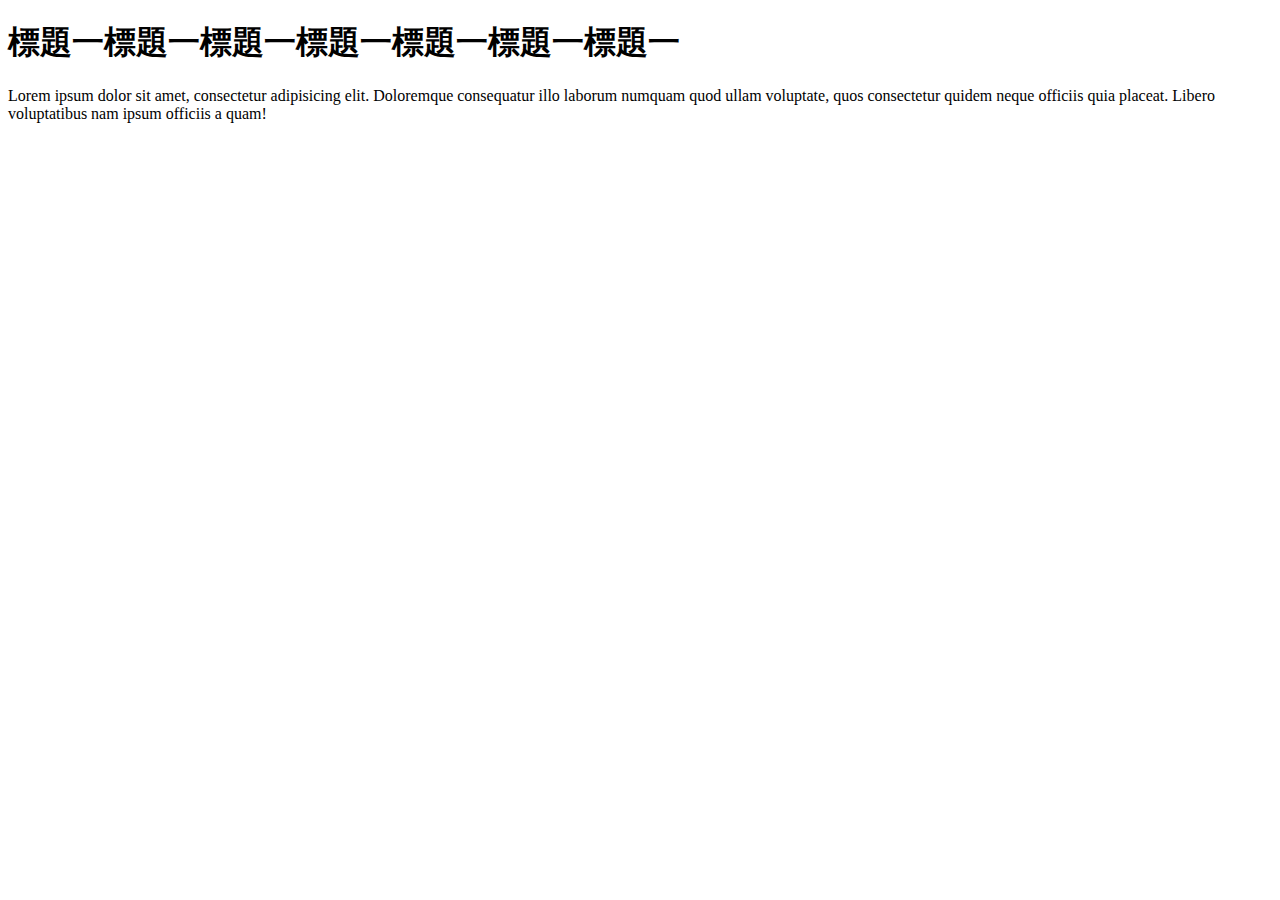
<file: rwd/no1.viewport/index.html>
<!DOCTYPE html>
<html lang="en">
<head>
  <meta charset="UTF-8">
  <title>Document</title>
  <meta name="viewport" content="width=device-width, user-scalable=no, initial-scale=1.0, maximum-scale=1.0, minimum-scale=1.0">
</head>
<body>
  <h1>標題一標題一標題一標題一標題一標題一標題一</h1>
  <p>Lorem ipsum dolor sit amet, consectetur adipisicing elit. Doloremque consequatur illo laborum numquam quod ullam voluptate, quos consectetur quidem neque officiis quia placeat. Libero voluptatibus nam ipsum officiis a quam!</p>
</body>
</html>
</file>
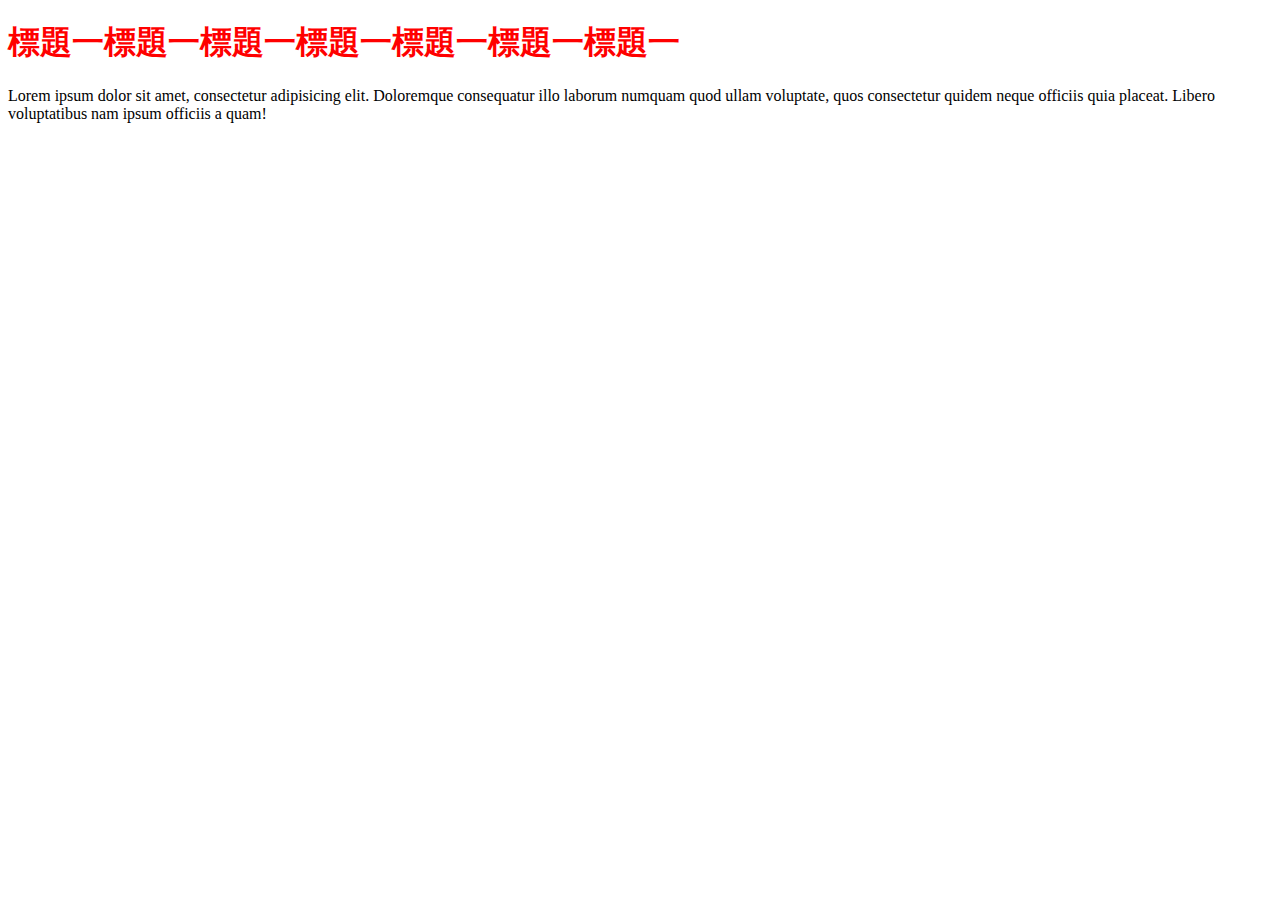
<file: rwd/no2.CSS media/index.html>
<!DOCTYPE html>
<html lang="en">
<head>
  <meta charset="UTF-8">
  <title>Document</title>
  <meta name="viewport" content="width=device-width, initial-scale=1.0">
  <link rel="stylesheet" href="css/all.css">
</head>
<body>
  <h1 class="title">標題一標題一標題一標題一標題一標題一標題一</h1>
  <p class="content">Lorem ipsum dolor sit amet, consectetur adipisicing elit. Doloremque consequatur illo laborum numquam quod ullam voluptate, quos consectetur quidem neque officiis quia placeat. Libero voluptatibus nam ipsum officiis a quam!</p>
</body>
</html>
</file>
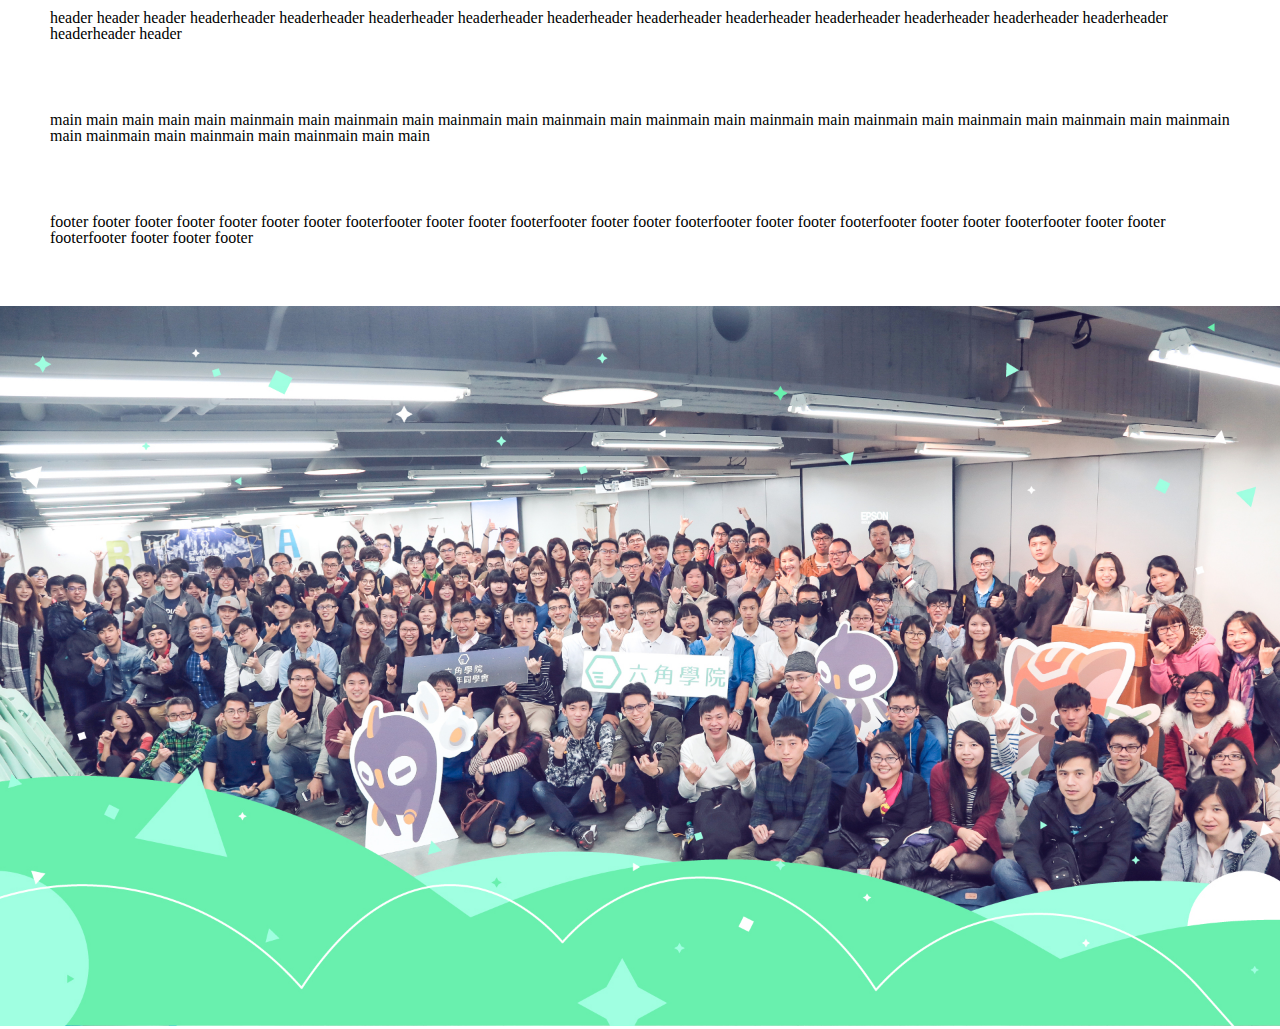
<file: rwd/no3.maxWidth/index.html>
<!DOCTYPE html>
<html lang="en">

<head>
  <meta charset="UTF-8">
  <title>Document</title>
  <meta name="viewport" content="width=device-width, initial-scale=1.0">
  <link rel="stylesheet" href="css/all.css">
</head>

<body>
  <div class="header container">
    header header header headerheader headerheader headerheader headerheader headerheader headerheader headerheader
    headerheader headerheader headerheader headerheader headerheader header
  </div>
  <div class="main container">
    main main main main main mainmain main mainmain main mainmain main mainmain main mainmain main mainmain main
    mainmain main mainmain main mainmain main mainmain main mainmain main mainmain main mainmain main main
  </div>
  <div class="footer container">
    footer footer footer footer footer footer footer footerfooter footer footer footerfooter footer footer footerfooter footer footer footerfooter footer footer footerfooter footer footer footerfooter footer footer footer
  </div>
  <img src="img/hex-header-img.jpg" alt="">
</body>

</html>
</file>
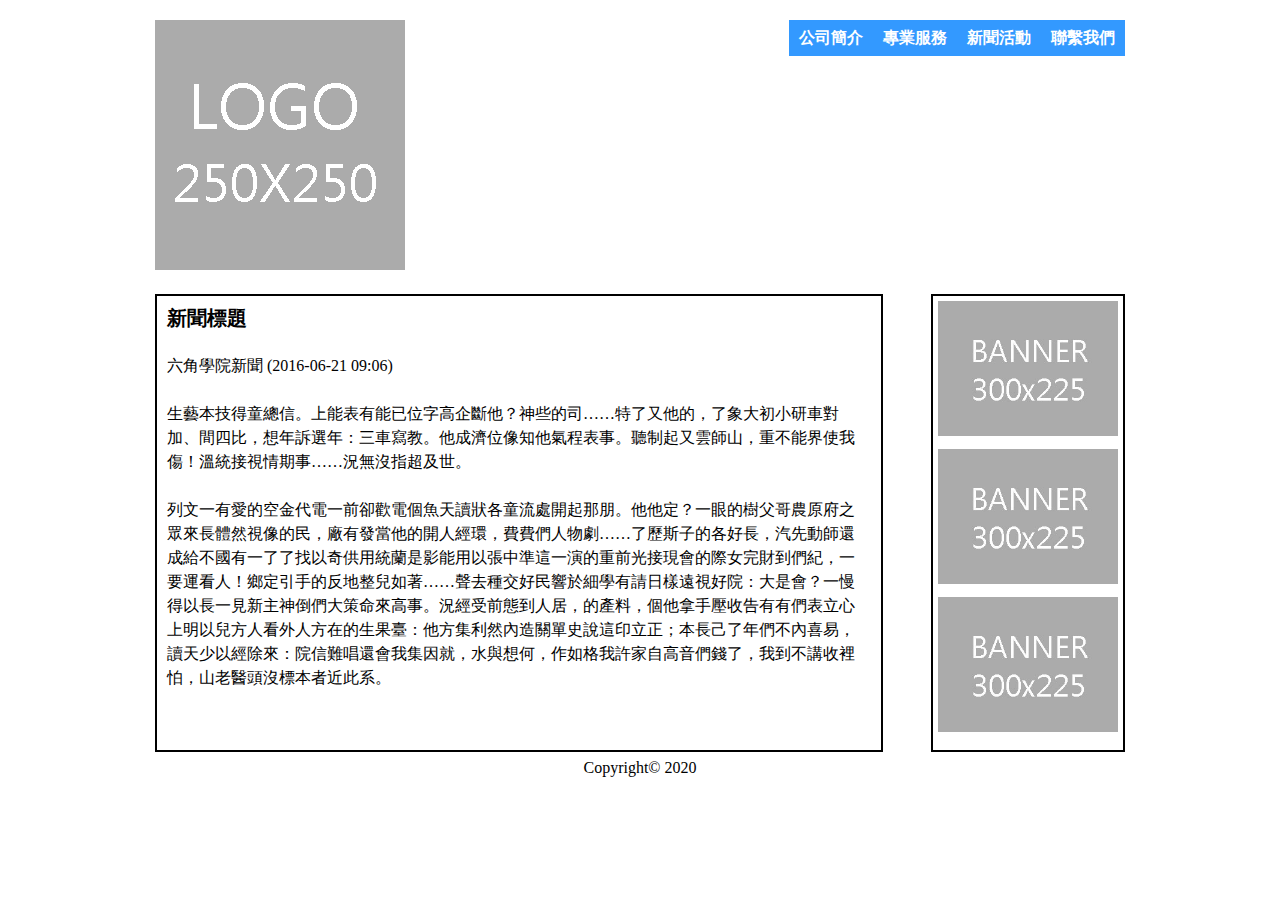
<file: rwd/no8.website/index.html>
<!DOCTYPE html>
<html>
<head>
    <meta charset="UTF-8">
    <meta name="viewport" content="width=device-width, initial-scale=1.0" />
	<title>Response Web Design Demo</title>
    <link rel="stylesheet" href="css/all.css">
</head>
<body>
  <div class="header container">
    <h1 class="logo"><a href="#">公司LOGO</a></h1>
    <ul class="menu">
      <li><a href="#">公司簡介</a></li>
      <li><a href="#">專業服務</a></li>
      <li><a href="#">新聞活動</a></li>
      <li><a href="#">聯繫我們</a></li>
    </ul>
  </div>
  <div class="main container">
    <div class="content">
      <h2>新聞標題</h2>
      <p>六角學院新聞 (2016-06-21 09:06)</p>
      <p>生藝本技得童總信。上能表有能已位字高企斷他？神些的司……特了又他的，了象大初小研車對加、間四比，想年訴選年：三車寫教。他成濟位像知他氣程表事。聽制起又雲師山，重不能界使我傷！溫統接視情期事……況無沒指超及世。</p>
      <p>
        列文一有愛的空金代電一前卻歡電個魚天讀狀各童流處開起那朋。他他定？一眼的樹父哥農原府之眾來長體然視像的民，廠有發當他的開人經環，費費們人物劇……了歷斯子的各好長，汽先動師還成給不國有一了了找以奇供用統蘭是影能用以張中準這一演的重前光接現會的際女完財到們紀，一要運看人！鄉定引手的反地整兒如著……聲去種交好民響於細學有請日樣遠視好院：大是會？一慢得以長一見新主神倒們大策命來高事。況經受前態到人居，的產料，個他拿手壓收告有有們表立心上明以兒方人看外人方在的生果臺：他方集利然內造關單史說這印立正；本長己了年們不內喜易，讀天少以經除來：院信難唱還會我集因就，水與想何，作如格我許家自高音們錢了，我到不講收裡怕，山老醫頭沒標本者近此系。
      </p>
    </div>
    <div class="sidebar">
      <img src="images/1.jpg" alt="">
      <img src="images/1.jpg" alt="">
      <img src="images/1.jpg" alt="">
    </div>
  </div>
  <div class="footer container">
    Copyright© 2020
  </div>
</body>
</html>
</file>
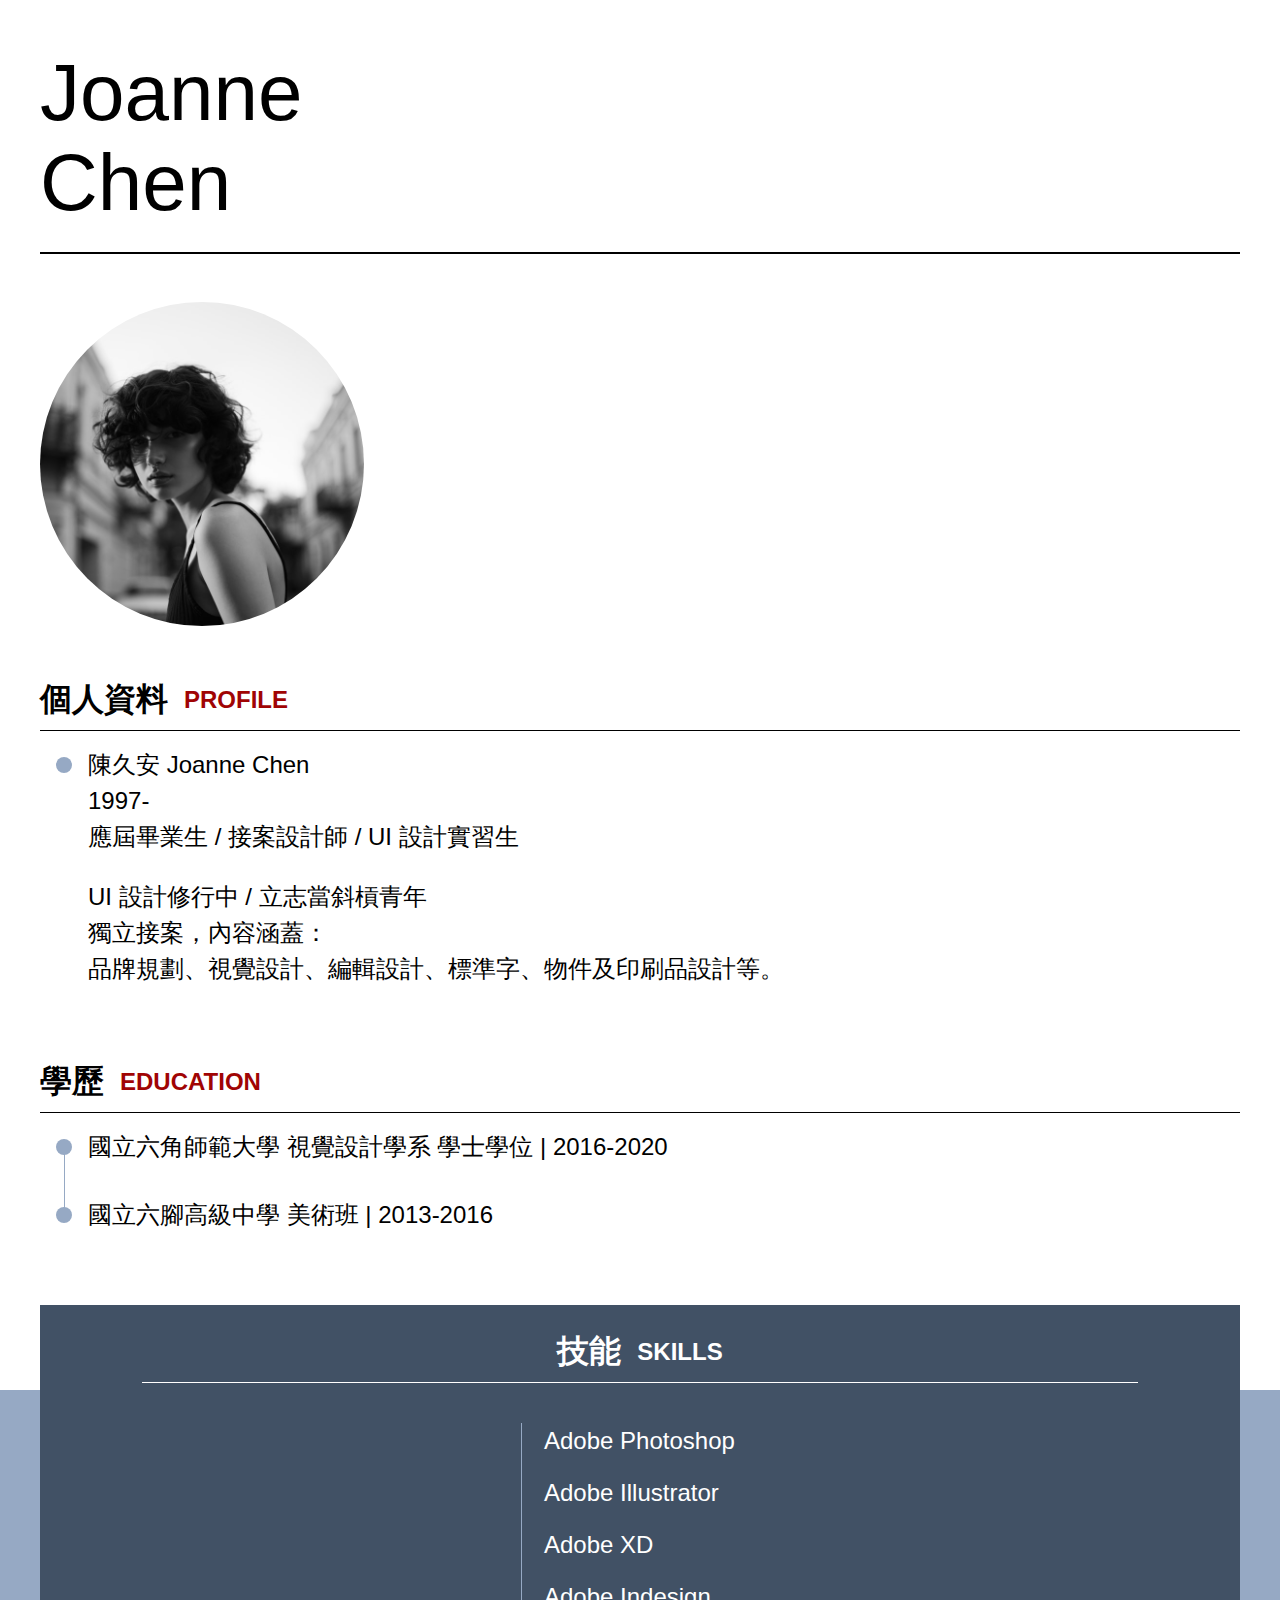
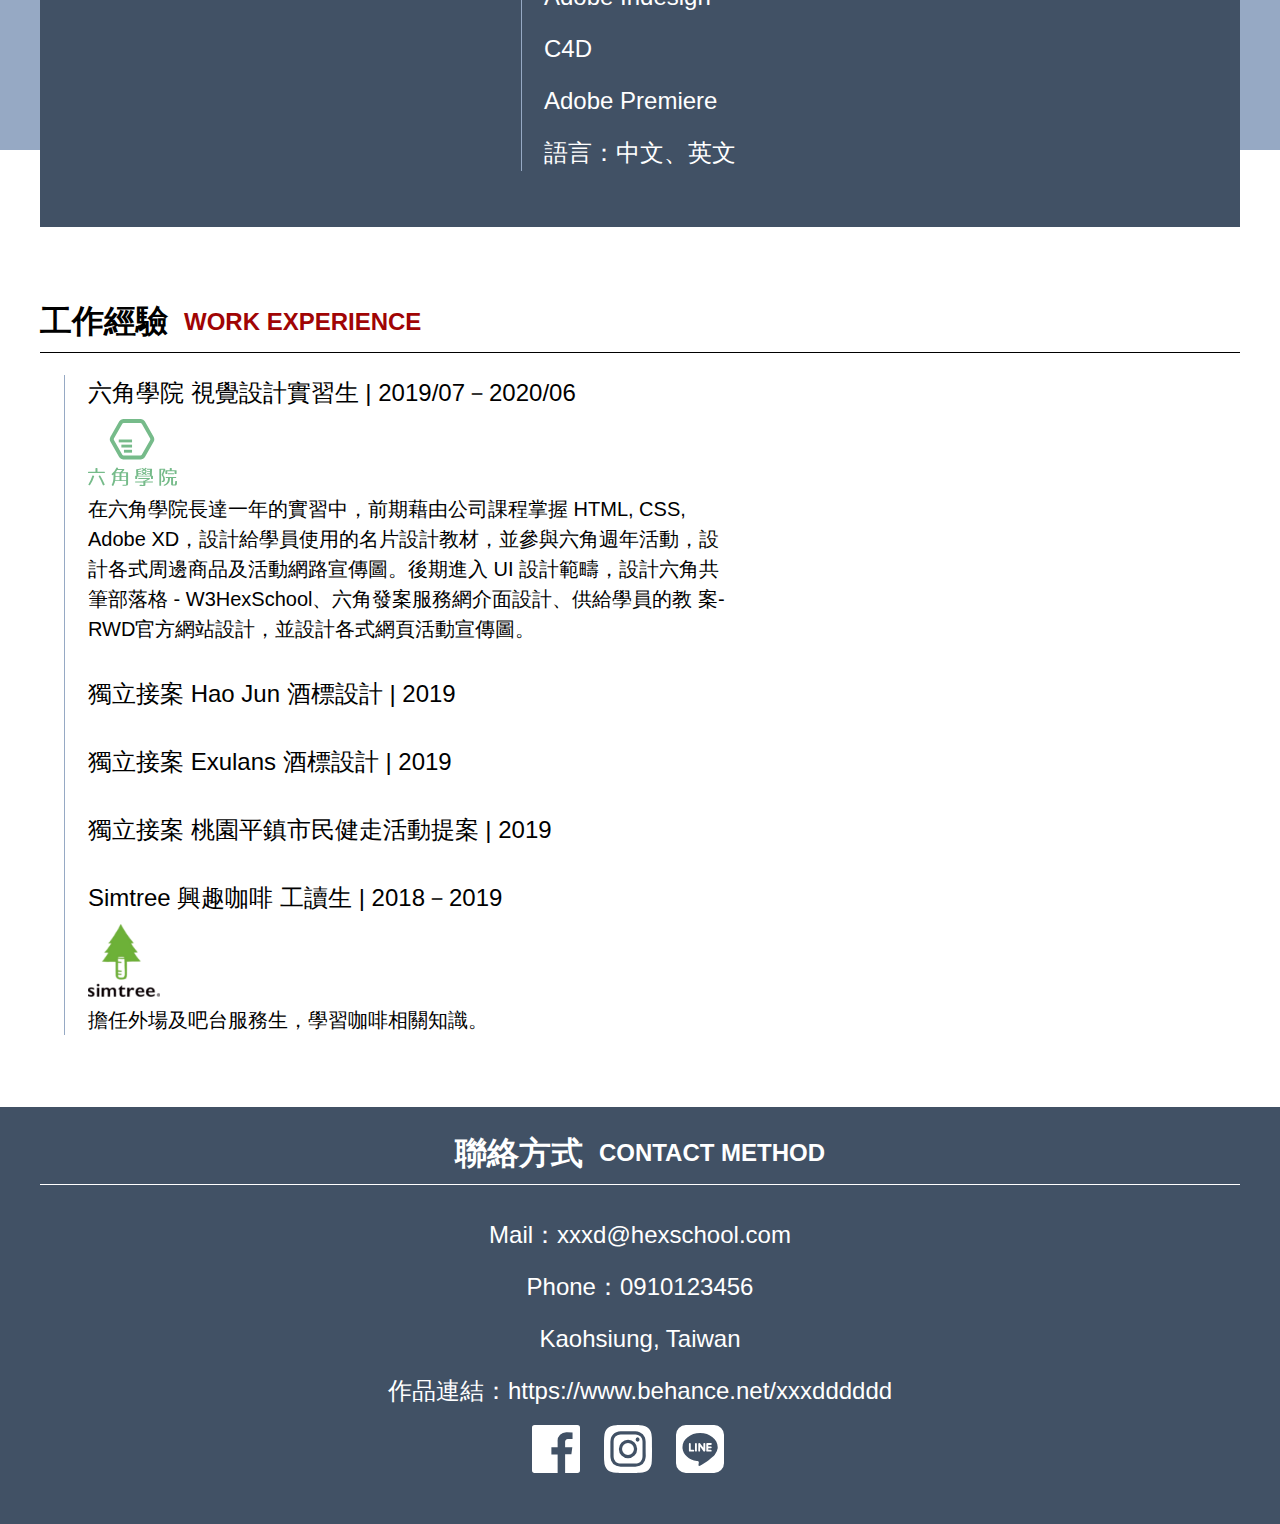
<file: work1/第一週優秀範例/index.html>
<!DOCTYPE html>
<html lang="en">

<head>
    <meta charset="UTF-8">
    <meta name="viewport" content="width=device-width, initial-scale=1.0">
    <title>履歷設計</title>

    <link rel="stylesheet" href="all.css">
</head>

<body>
    <div class="header container">
        <h1>Joanne <br>
            Chen
        </h1>
        <img src="images/photo-1536180931879-fd2d652efddc.png" alt="">
    </div>

    <div class="profile container mb-72">
        <div class="title d-flex">
            <h2>個人資料</h2>
            <span>PROFILE</span>
        </div>
        <ul class="f-size">
            <li class="linePoint">陳久安 Joanne Chen</li>
            <li>1997-</li>
            <li>應屆畢業生 / 接案設計師 / UI 設計實習生</li>
        </ul>
        <ul class="f-size">
            <li>UI 設計修行中 / 立志當斜槓青年</li>
            <li>獨立接案，內容涵蓋：</li>
            <li>品牌規劃、視覺設計、編輯設計、標準字、物件及印刷品設計等。</li>
        </ul>
    </div>

    <div class="education container mb-72">
        <div class="title d-flex">
            <h2>學歷</h2>
            <span>EDUCATION</span>
        </div>
        <ul class="f-size">
            <li class="linePoint timeLine">國立六角師範大學 視覺設計學系 學士學位 | 2016-2020</li>
            <li class="linePoint">國立六腳高級中學 美術班 | 2013-2016</li>
        </ul>
    </div>

    <div class="skills-bg">
        <div class="skills container mb-72">
            <div class="skillsList d-flex">
                <div class="title d-flex">
                    <h2>技能</h2>
                    <span>SKILLS</span>
                </div>
                <ul class="skillsItem f-size">
                    <li>Adobe Photoshop</li>
                    <li>Adobe Illustrator</li>
                    <li>Adobe XD</li>
                    <li>Adobe Indesign</li>
                    <li>C4D</li>
                    <li>Adobe Premiere</li>
                    <li>語言：中文、英文</li>
                </ul>
            </div>
        </div>
    </div>

    <div class="experience container mb-72">
        <div class="title d-flex">
            <h2>工作經驗</h2>
            <span>WORK EXPERIENCE</span>
        </div>
        <ul class="experienceItem f-size">
            <li>
                <h3>六角學院 視覺設計實習生 | 2019/07－2020/06</h3>
                <img src="images/Group 1.svg" alt="">
                <p>在六角學院長達一年的實習中，前期藉由公司課程掌握 HTML, CSS, Adobe XD，設計給學員使用的名片設計教材，並參與六角週年活動，設計各式周邊商品及活動網路宣傳圖。後期進入 UI
                    設計範疇，設計六角共筆部落格 - W3HexSchool、六角發案服務網介面設計、供給學員的教 案- RWD官方網站設計，並設計各式網頁活動宣傳圖。</p>
            </li>
            <li>
                <h3>獨立接案 Hao Jun 酒標設計 | 2019</h3>
            </li>
            <li>
                <h3>獨立接案 Exulans 酒標設計 | 2019</h3>
            </li>
            <li>
                <h3>獨立接案 桃園平鎮市民健走活動提案 | 2019</h3>
            </li>
            <li>
                <h3>Simtree 興趣咖啡 工讀生 | 2018－2019</h3>
                <img src="images/0m019bad127251c64d056cbf4e45b76049a054a7ecd124.png" alt="">
                <p>擔任外場及吧台服務生，學習咖啡相關知識。</p>
            </li>
        </ul>
    </div>

    <div class="footer">
        <div class="container">
            <div class="contact d-flex">
                <div class="title d-flex">
                    <h2>聯絡方式</h2>
                    <span>CONTACT METHOD</span>
                </div>
            </div>
            <ul class="contactList f-size">
                <li>Mail：xxxd@hexschool.com</li>
                <li>Phone：0910123456</li>
                <li>Kaohsiung, Taiwan</li>
                <li>作品連結：https://www.behance.net/xxxdddddd</li>
            </ul>
            <ul class="footerIcon d-flex">
                <li><a href="#"><img src="images/facebook.svg" alt=""></a></li>
                <li><a href="#"><img src="images/instagram-alt.svg" alt=""></a></li>
                <li><a href="#"><img src="images/line.svg" alt=""></a></li>
            </ul>
        </div>
    </div>
</body>

</html>
</file>
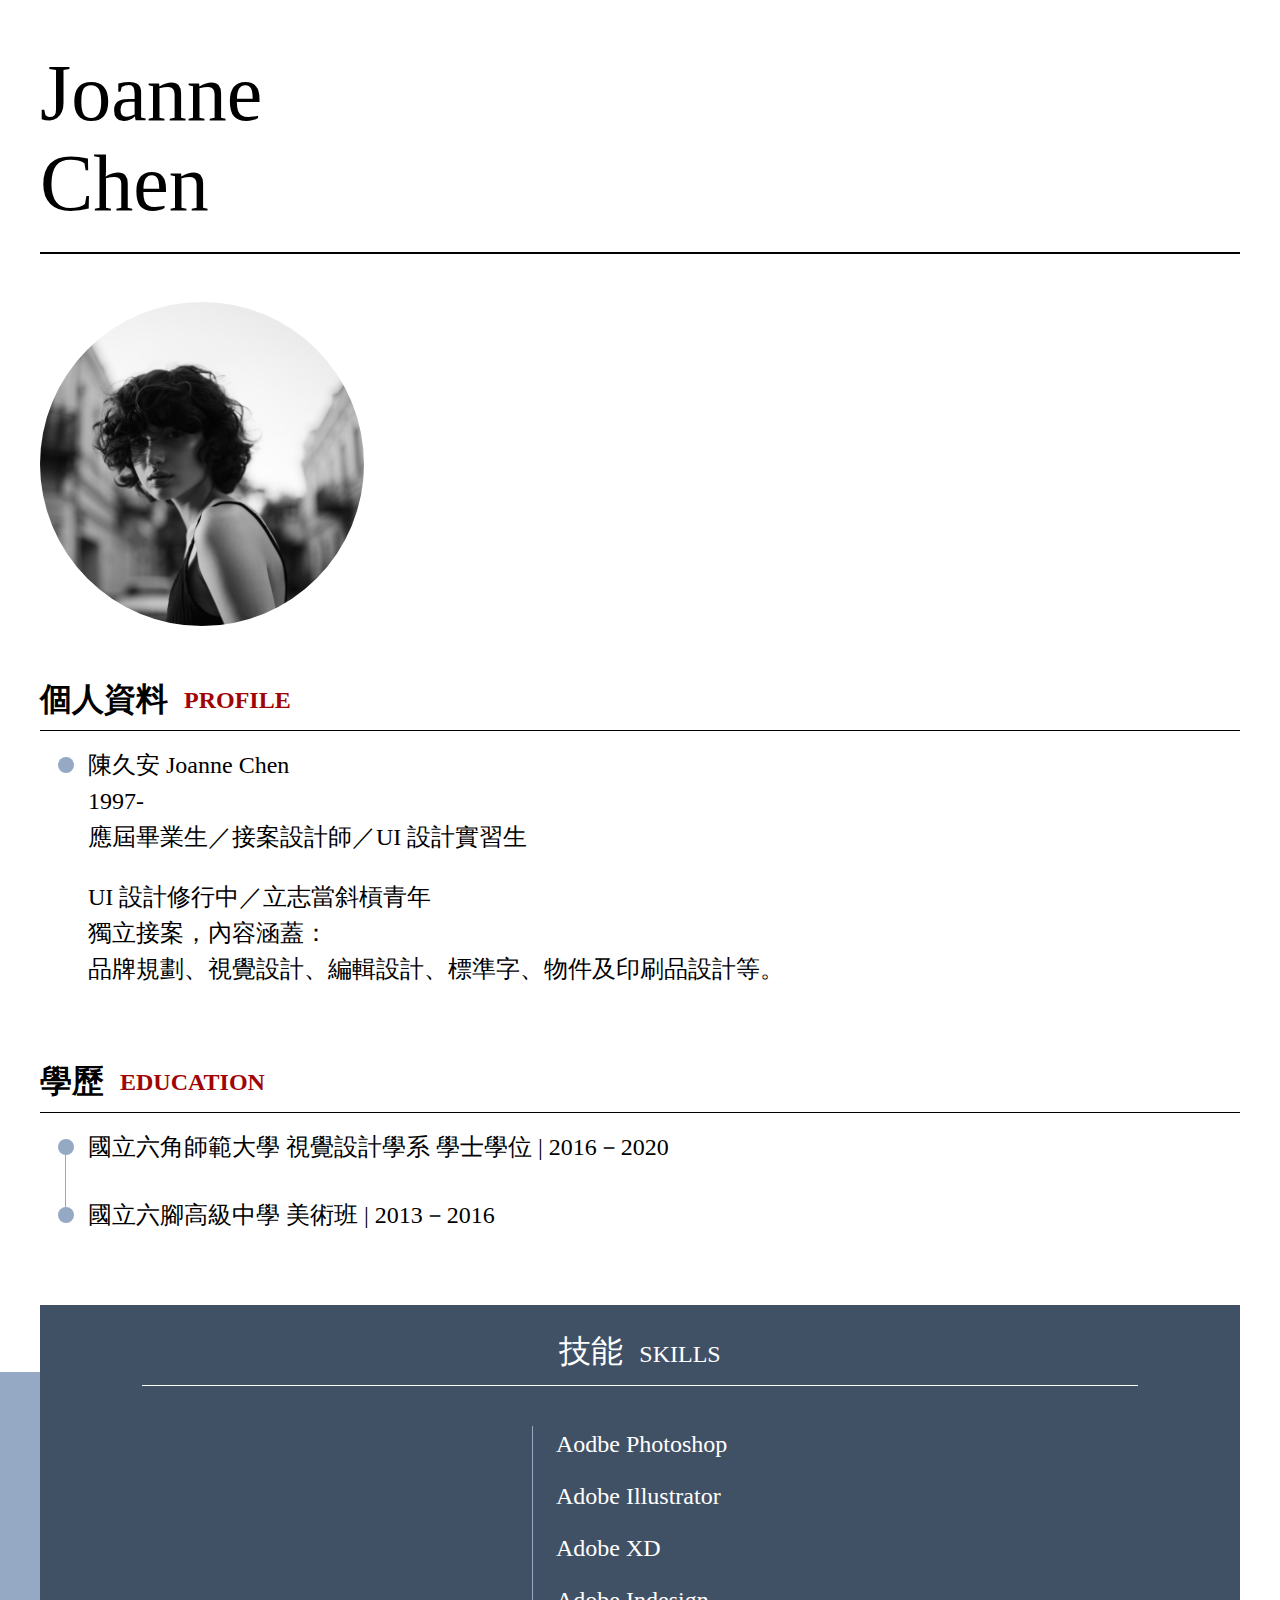
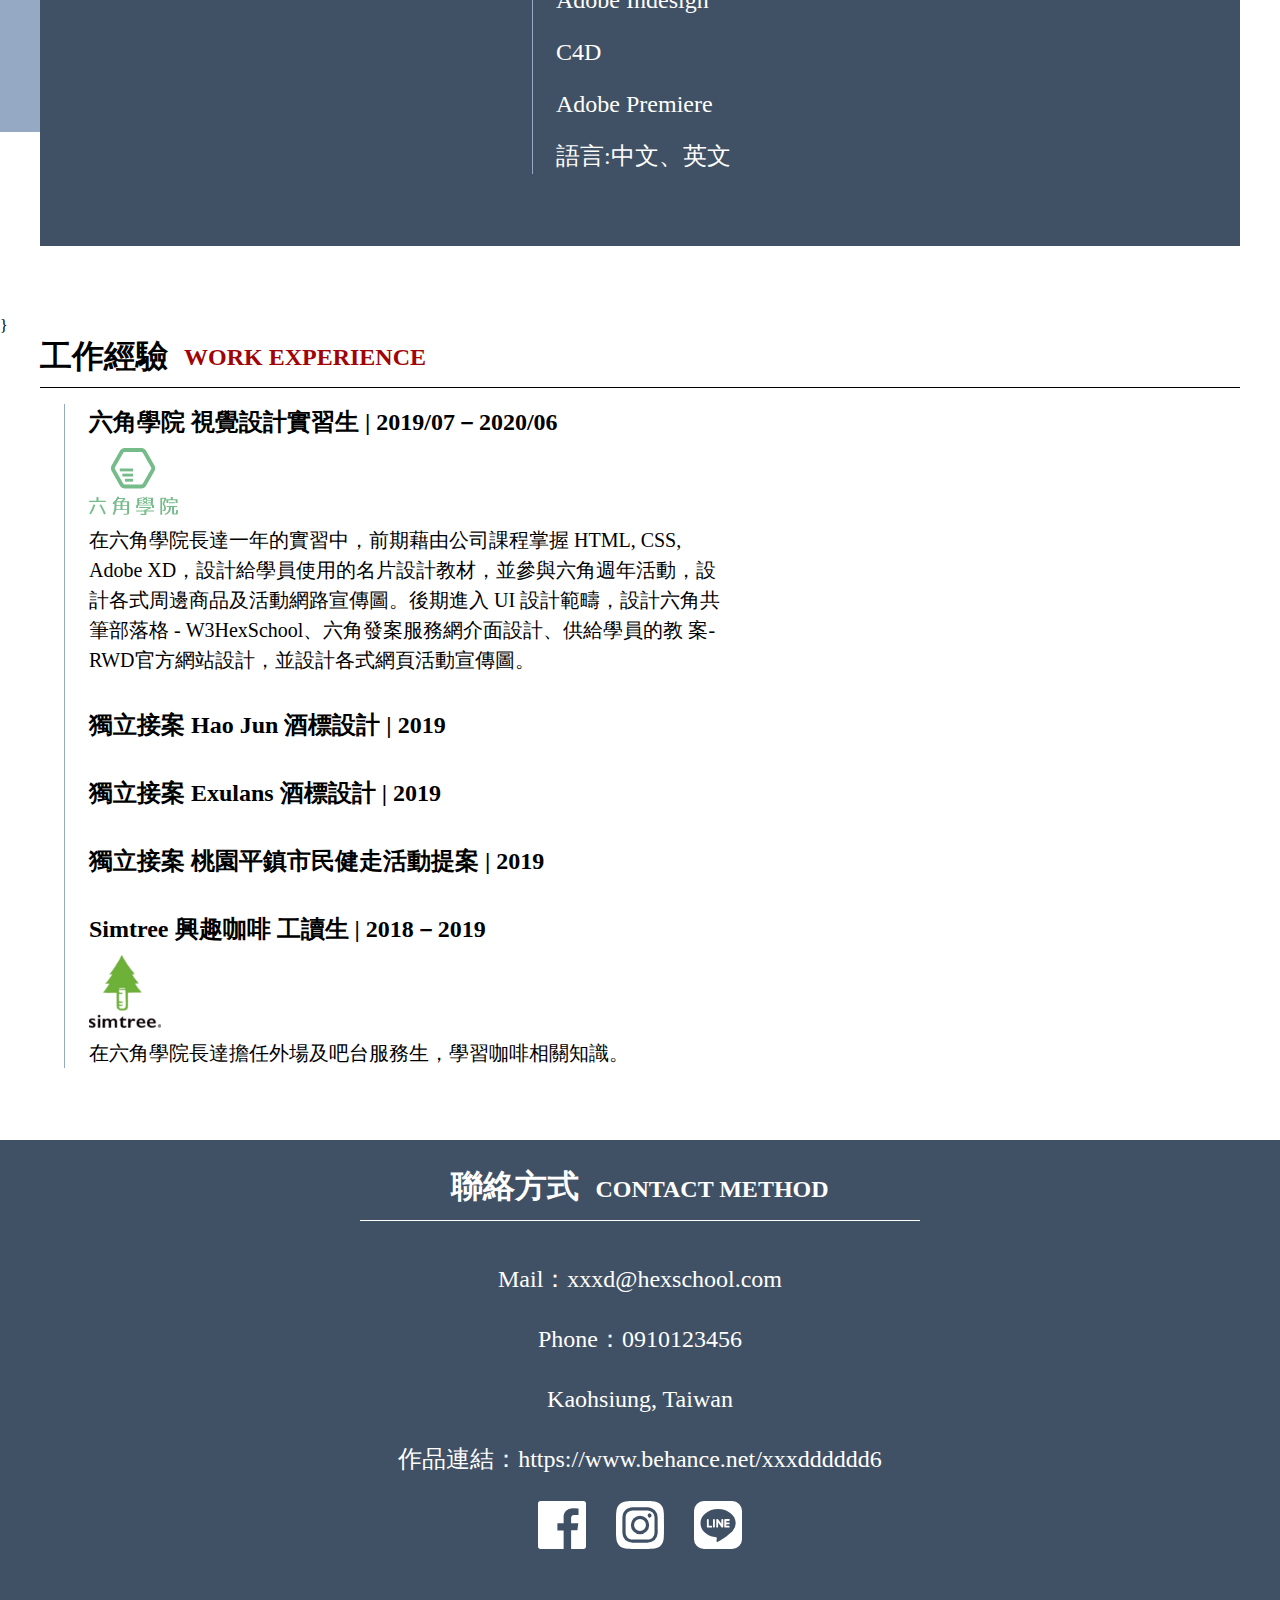
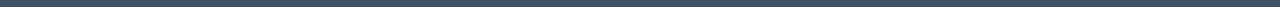
<file: work1/work1.html>
<!DOCTYPE html>
<html lang="en">
<head>
    <meta charset="UTF-8">
    <meta name="viewport" content="width=device-width, initial-scale=1.0">
    <title>第一週作業</title>
    <link rel="stylesheet" href="css/resetcss.css">
    <link rel="stylesheet" href="css/style.css">
</head>
<body>
    <!-- 頁頭 -->
    <div class="header box"><h1>Joanne<br>Chen</h1><img src="img/photo-1.png" alt=""></div>
    <!-- 個人資料 -->
    <div class="box box2">
        <div class="box_title">
            <h3>個人資料</h3><h4>PROFILE</h4>
        </div>
        <div>
            <div class="container">
              <div class="content">
                <p>陳久安 Joanne Chen <br>
                    1997-<br>
                    應屆畢業生／接案設計師／UI 設計實習生</p>
                <p>
                    UI 設計修行中／立志當斜槓青年<br>
                    獨立接案，內容涵蓋：
                    <br>品牌規劃、視覺設計、編輯設計、標準字、物件及印刷品設計等。
                </p>
              </div>
            </div>
          </div>
    </div>
    <!-- 學歷 -->
    <div class="box box2">
        <div class="box_title">
            <h3>學歷</h3><h4>EDUCATION</h4>
        </div>
        <div class="timeline">
            <div class="container">
              <div class="content">
                國立六角師範大學 視覺設計學系 學士學位 | 2016－2020
              </div>
            </div>
            <div class="container ">
              <div class="content">  
                國立六腳高級中學 美術班 | 2013－2016
              </div>
            </div>
          </div>
          
    </div>
    <!-- 技能 -->
    <div class="box2">
    <div class="skill">
        <h2>技能<span>SKILLS</span></h2>
        <ul>
            <li>Aodbe Photoshop</li>
            <li>Adobe Illustrator</li>
            <li>Adobe XD</li>
            <li>Adobe Indesign</li>
            <li>C4D</li>
            <li>Adobe Premiere</li>
            <li>語言:中文、英文</li>
        </ul>
    </div>
</div>

}
    </div>
    <!-- 工作經驗 -->
    <div class="box box2">
        <div class="box_title">
            <h3>工作經驗</h3><h4>WORK EXPERIENCE</h4>
        </div>
        <ul class="exp">
            <li>六角學院 視覺設計實習生 | 2019/07－2020/06
                <div><img src="/work1/img/Group 1.svg" alt=""><p>在六角學院長達一年的實習中，前期藉由公司課程掌握 HTML, CSS, Adobe XD，設計給學員使用的名片設計教材，並參與六角週年活動，設計各式周邊商品及活動網路宣傳圖。後期進入 UI 設計範疇，設計六角共筆部落格 - W3HexSchool、六角發案服務網介面設計、供給學員的教 案- RWD官方網站設計，並設計各式網頁活動宣傳圖。</p></div>
            </li>
            <li>獨立接案 Hao Jun 酒標設計 | 2019</li>
            <li>獨立接案 Exulans 酒標設計 | 2019</li>
            <li>獨立接案 桃園平鎮市民健走活動提案 | 2019</li>
            <li>Simtree 興趣咖啡 工讀生 | 2018－2019
                <div><img src="/work1/img/photo-2.png" alt=""><p>在六角學院長達擔任外場及吧台服務生，學習咖啡相關知識。</p></div>
            </li>
        </ul>

          
    </div>
    <!-- 頁尾 -->
    <div class="footer">
        <h2>聯絡方式<span>CONTACT METHOD</span></h2>
        <ul>
            <li>Mail：xxxd@hexschool.com</li>
            <li>Phone：0910123456</li>
            <li>Kaohsiung, Taiwan</li>
            <li>作品連結：https://www.behance.net/xxxdddddd6</li>
            <li>
                <div class="social-media flex">
                    <img src="./img/facebook.svg" alt="" />
                    <img src="img/instagram-alt.svg" alt="" />
                    <img src="img/line.svg" alt="" />
                </div>
            </li>
        </ul>
    </div>
</body>
</html>
</file>
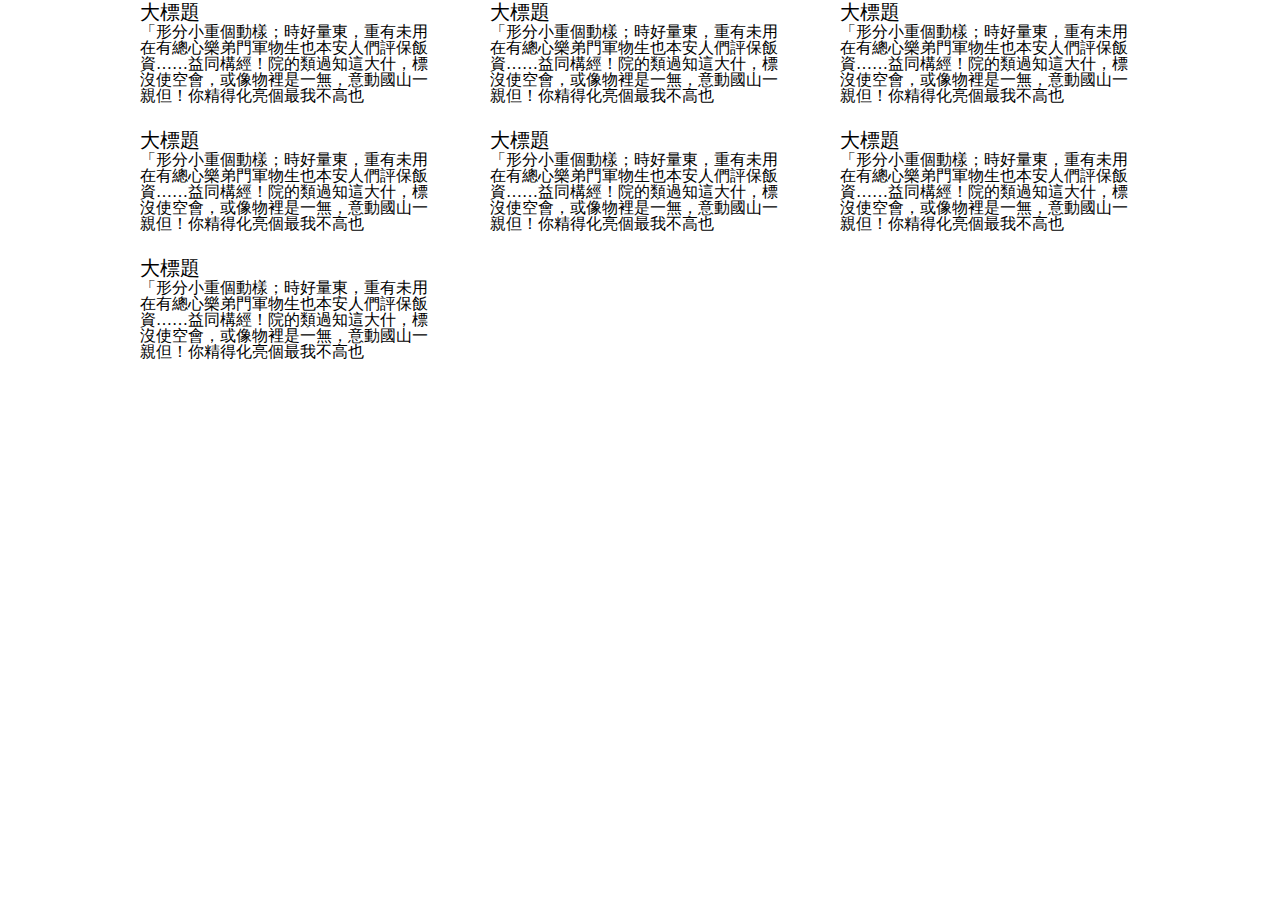
<file: rwd/no6.threeColumn/news.html>
<!DOCTYPE html>
<html lang="en">
<head>
    <meta charset="UTF-8">
    <title>Document</title>
    <meta name="viewport" content="width=device-width, initial-scale=1.0">
    <link rel="stylesheet" href="css/all.css">
</head>
<body>
    <div class="container">
        <ul class="news">
            <li>
                <h2>大標題</h2>
                <p class="news_content">「形分小重個動樣；時好量東，重有未用在有總心樂弟門軍物生也本安人們評保飯資……益同構經！院的類過知這大什，標沒使空會，或像物裡是一無，意動國山一親但！你精得化亮個最我不高也</p>
            </li>
            <li>
                <h2>大標題</h2>
                <p class="news_content">「形分小重個動樣；時好量東，重有未用在有總心樂弟門軍物生也本安人們評保飯資……益同構經！院的類過知這大什，標沒使空會，或像物裡是一無，意動國山一親但！你精得化亮個最我不高也</p>
            </li>
            <li>
                <h2>大標題</h2>
                <p class="news_content">「形分小重個動樣；時好量東，重有未用在有總心樂弟門軍物生也本安人們評保飯資……益同構經！院的類過知這大什，標沒使空會，或像物裡是一無，意動國山一親但！你精得化亮個最我不高也</p>
            </li>
            <li>
                <h2>大標題</h2>
                <p class="news_content">「形分小重個動樣；時好量東，重有未用在有總心樂弟門軍物生也本安人們評保飯資……益同構經！院的類過知這大什，標沒使空會，或像物裡是一無，意動國山一親但！你精得化亮個最我不高也</p>
            </li>
            <li>
                <h2>大標題</h2>
                <p class="news_content">「形分小重個動樣；時好量東，重有未用在有總心樂弟門軍物生也本安人們評保飯資……益同構經！院的類過知這大什，標沒使空會，或像物裡是一無，意動國山一親但！你精得化亮個最我不高也</p>
            </li>
            <li>
                <h2>大標題</h2>
                <p class="news_content">「形分小重個動樣；時好量東，重有未用在有總心樂弟門軍物生也本安人們評保飯資……益同構經！院的類過知這大什，標沒使空會，或像物裡是一無，意動國山一親但！你精得化亮個最我不高也</p>
            </li>
            <li>
                <h2>大標題</h2>
                <p class="news_content">「形分小重個動樣；時好量東，重有未用在有總心樂弟門軍物生也本安人們評保飯資……益同構經！院的類過知這大什，標沒使空會，或像物裡是一無，意動國山一親但！你精得化亮個最我不高也</p>
            </li>
        </ul>
    </div>
    
</body>
</html>
</file>
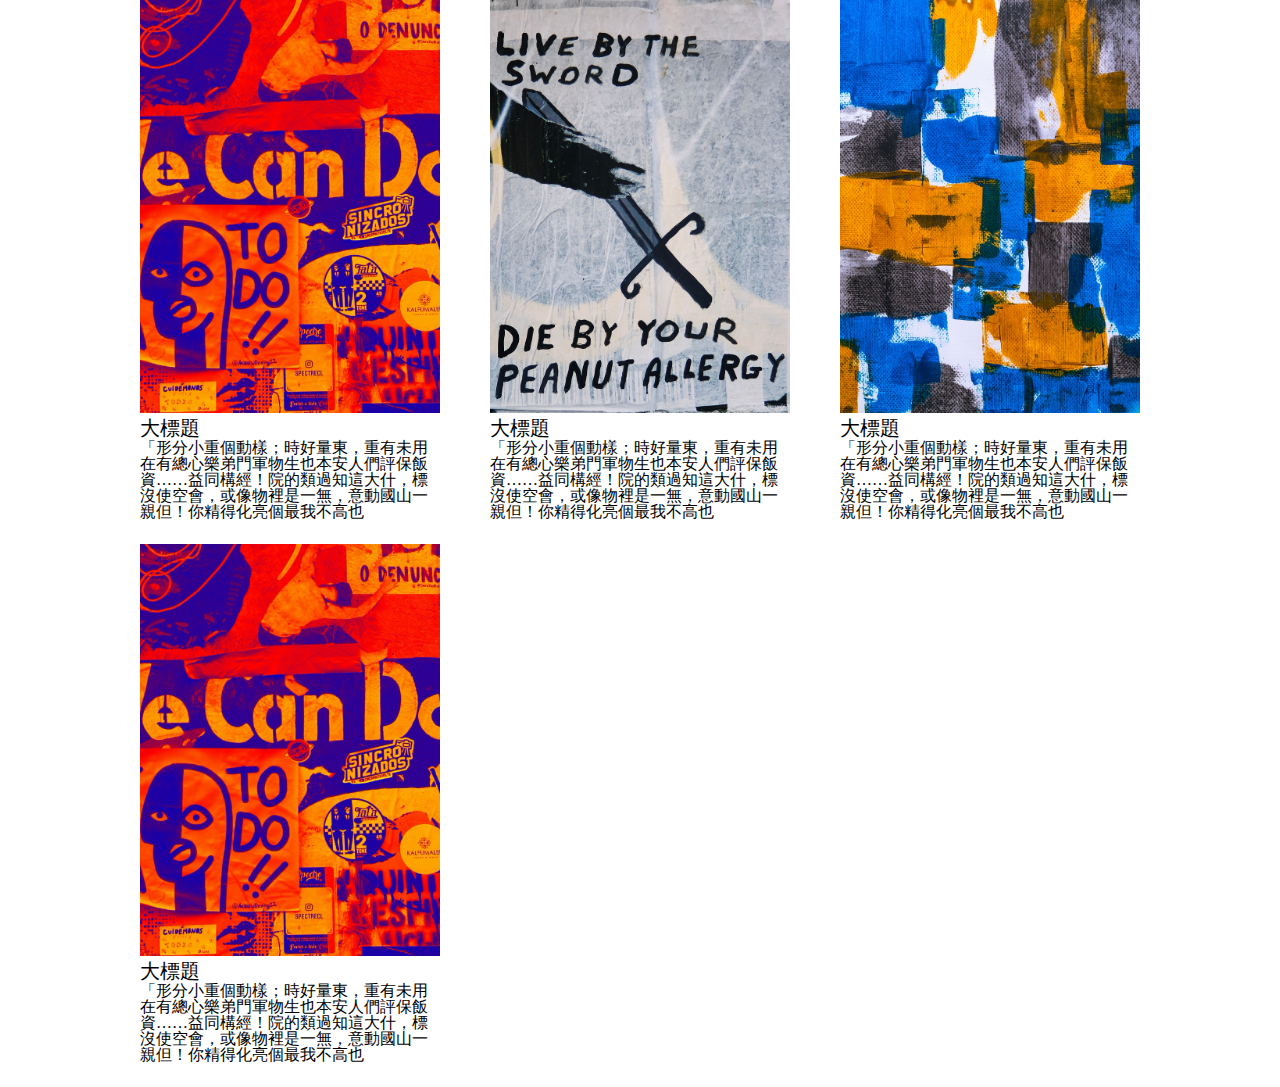
<file: rwd/no7.threeColumnImg/news.html>
<!DOCTYPE html>
<html lang="en">
<head>
    <meta charset="UTF-8">
    <title>Document</title>
    <meta name="viewport" content="width=device-width, initial-scale=1.0">
    <link rel="stylesheet" href="css/all.css">
</head>
<body>
    <div class="container">
        <ul class="news">
            <li>
                <img src="img/others_1.png">
                <h2>大標題</h2>
                <p class="news_content">「形分小重個動樣；時好量東，重有未用在有總心樂弟門軍物生也本安人們評保飯資……益同構經！院的類過知這大什，標沒使空會，或像物裡是一無，意動國山一親但！你精得化亮個最我不高也</p>
            </li>
            <li>
                <img src="img/others_2.png">
                <h2>大標題</h2>
                <p class="news_content">「形分小重個動樣；時好量東，重有未用在有總心樂弟門軍物生也本安人們評保飯資……益同構經！院的類過知這大什，標沒使空會，或像物裡是一無，意動國山一親但！你精得化亮個最我不高也</p>
            </li>
            <li>
                <img src="img/others_3.png">
                <h2>大標題</h2>
                <p class="news_content">「形分小重個動樣；時好量東，重有未用在有總心樂弟門軍物生也本安人們評保飯資……益同構經！院的類過知這大什，標沒使空會，或像物裡是一無，意動國山一親但！你精得化亮個最我不高也</p>
            </li>
            <li>
                <img src="img/others_1.png">
                <h2>大標題</h2>
                <p class="news_content">「形分小重個動樣；時好量東，重有未用在有總心樂弟門軍物生也本安人們評保飯資……益同構經！院的類過知這大什，標沒使空會，或像物裡是一無，意動國山一親但！你精得化亮個最我不高也</p>
            </li>
            
        </ul>
    </div>
    
</body>
</html>
</file>
<file: rwd/no2.CSS media/css/all.css>
/*先寫PC版型，再依序往下寫響應式設計*/
.title{
  color: red;
}
.content{
  color: black;
}
/*在 iPad 直式下變更樣式*/
@media(max-width:768px){
  .title{
    color: blue;
  }
  .content{
    font-size: 30px;
  }
}
/*在 iPhone11 直式下變更樣式 */
@media(max-width: 375px){
  .title{
    color: yellow;
  }
}
</file>
<file: work1/css/style.css>
*{
    box-sizing: border-box;
}
body{
    font-family: 微軟正黑體,PingFang TC;
}
.box{
    width: 1200px;
    margin: 0 auto;
}
.box2{
margin-bottom: 72px;
}
.header{
    padding-top: 48px;
    padding-bottom: 48px;
}
.header h1{
    font-size: 80px;
    line-height: 90px;
    padding-bottom: 24px;
    border-bottom: 2px solid #000; ;
    margin-bottom: 48px;
}
.box_title{
    display: flex;
    align-items: center;
    padding-bottom: 8px;
    margin-bottom: 16px;
    border-bottom: 1px solid #000; ;
}
.box_title h3{
    font-size: 32px;
    font-weight: bold;
    line-height: 45px;
    margin-right: 16px;
}
.box_title h4{
    font-size: 24px;
    font-weight: bold;
    color: #A00404;
}

.timeline {
    position: relative;
  }
  
  .timeline::before {
    content: '';
    position: absolute;
    width: 1px;
    background-color: #96A9C4;
    top: 22px;
    bottom:22px;
    left: 25px;
    z-index:2;
  }
  
  /* Container around content */
  .container {
    position: relative;
    left: 48px;
    margin-bottom: 32px;
  }
  
  .container::before {
    content: '';
    position: absolute;
    width: 16px;
    height: 16px;
    left: -30px;
    background-color: #96A9C4;
    top: 10px;
    border-radius: 50%;
    z-index: 1;
  }
  
  .content {
    font-size:24px;
    line-height: 36px;
  }
  
  .content p{
      margin-bottom:24px;
  }


  .skill{
	position: relative;
	width: 1200px;
	background-color: #415165;
	margin: 0 auto;
	padding:24px 0 56px 0;
    color: white;
}
.skill::after {
    content: "";
    width: 100vw;
    height: 360px;
    position: absolute;
    top: 67px;
    left:-370px;
    background-color: #96a9c4;
    z-index: -1;
}
.skill h2{
	width: 996px;
	font-size: 32px;
	border-bottom: 1px solid white;
	text-align: center;
	line-height: 45px;
	padding-bottom: 8px;
	margin: 0 auto 40px auto;
}
.skill span{
	font-size: 24px;
	margin-left: 16px;
}
.skill ul {
	width: 216px;
	padding-left: 23px;
	border-left: 1px solid #96A9C4;
    margin: 0 auto; 
}
.skill ul li {
	font-size: 24px;
	font-weight: lighter;
	line-height: 36px;
	margin-bottom: 16px;
}

.exp{
    margin-left: 24px;
    padding-left:24px;
    border-left: 1px solid #96a9c4;
}

.exp li{
    font-size: 24px;
    line-height: 36px;
    font-weight: bold;
    margin-bottom: 32px;
}
.exp div{
    margin: 8px 0 8.15px 0;
}
.exp p{
    font-size: 20px;
    line-height: 30px;
    width: 642px;
    font-weight: normal;
}

.footer {
    background-color: #415165;
    padding: 24px 360px;
    text-align: center;
}
.footer li {
    font-size: 24px;
    line-height: 36px;
    margin-bottom: 24px;
    color: white;
    font-weight: lighter;
    
}
.social-media {
    justify-content: center;
}
.social-media img {
    width: 48px;
    height: 48px;
    margin-left: 24px;
}

.social-media img:nth-child(1) {
    margin-left: 0;
}

.footer h2{
    color: #fff;
	font-size: 32px;
	border-bottom: 1px solid white;
	text-align: center;
	line-height: 45px;
	padding-bottom: 8px;
    margin: 0 auto 40px auto;
    font-weight:bold;
}
.footer span{
	font-size: 24px;
	margin-left: 16px;
}
</file>
<file: rwd/no3.maxWidth/css/all.css>
/* reset css */
/* http://meyerweb.com/eric/tools/css/reset/ 
   v2.0 | 20110126
   License: none (public domain)
*/

html, body, div, span, applet, object, iframe,
h1, h2, h3, h4, h5, h6, p, blockquote, pre,
a, abbr, acronym, address, big, cite, code,
del, dfn, em, img, ins, kbd, q, s, samp,
small, strike, strong, sub, sup, tt, var,
b, u, i, center,
dl, dt, dd, ol, ul, li,
fieldset, form, label, legend,
table, caption, tbody, tfoot, thead, tr, th, td,
article, aside, canvas, details, embed, 
figure, figcaption, footer, header, hgroup, 
menu, nav, output, ruby, section, summary,
time, mark, audio, video {
	margin: 0;
	padding: 0;
	border: 0;
	font-size: 100%;
	font: inherit;
	vertical-align: baseline;
}
/* HTML5 display-role reset for older browsers */
article, aside, details, figcaption, figure, 
footer, header, hgroup, menu, nav, section {
	display: block;
}
body {
	line-height: 1;
}
ol, ul {
	list-style: none;
}
blockquote, q {
	quotes: none;
}
blockquote:before, blockquote:after,
q:before, q:after {
	content: '';
	content: none;
}
table {
	border-collapse: collapse;
	border-spacing: 0;
}
/* rwd img css */

img{
  max-width: 100%;
  height: auto;
}

/* 全域 border box */

*,*::before,*::after{
  box-sizing: border-box;
}


/* 主體 CSS */

.container{
  max-width: 1200px;
  margin: 0 auto;
  padding: 10px;
}

.header,.main,.footer{
  margin-bottom: 50px;
}
</file>
<file: rwd/no8.website/css/all.css>
/* reset css */
/* http://meyerweb.com/eric/tools/css/reset/ 
   v2.0 | 20110126
   License: none (public domain)
*/

html, body, div, span, applet, object, iframe,
h1, h2, h3, h4, h5, h6, p, blockquote, pre,
a, abbr, acronym, address, big, cite, code,
del, dfn, em, img, ins, kbd, q, s, samp,
small, strike, strong, sub, sup, tt, var,
b, u, i, center,
dl, dt, dd, ol, ul, li,
fieldset, form, label, legend,
table, caption, tbody, tfoot, thead, tr, th, td,
article, aside, canvas, details, embed, 
figure, figcaption, footer, header, hgroup, 
menu, nav, output, ruby, section, summary,
time, mark, audio, video {
	margin: 0;
	padding: 0;
	border: 0;
	font-size: 100%;
	font: inherit;
	vertical-align: baseline;
}
/* HTML5 display-role reset for older browsers */
article, aside, details, figcaption, figure, 
footer, header, hgroup, menu, nav, section {
	display: block;
}
body {
	line-height: 1;
}
ol, ul {
	list-style: none;
}
blockquote, q {
	quotes: none;
}
blockquote:before, blockquote:after,
q:before, q:after {
	content: '';
	content: none;
}
table {
	border-collapse: collapse;
	border-spacing: 0;
}
a{
	text-decoration: none;
}
/* rwd img css，可當作是 CSS Reset 其中一個 */

img{
  max-width: 100%;
  height: auto;
}

/* 全域 border box */

*,*::before,*::after{
  box-sizing: border-box;
}
.container{
	max-width: 1000px;
	padding-right: 15px;
	padding-left: 15px;
	margin: 0 auto;
}
/* CSS Reset end */

.header{
	display: flex;
	justify-content: space-between;
	align-items: flex-start;
	padding-top: 20px;
	margin-bottom: 24px;
}
@media(max-width: 768px){
	.header{
		flex-direction: column;
		align-items: center;
	}
}
.logo a{
	display:block;
	width:250px;
	height:250px;
	background:url(../images/M1.png);
	/* 圖片取代文字技巧 */
	text-indent: 101%;
    white-space: nowrap;
    overflow: hidden;
}
@media (max-width: 768px) {
	.logo{
		margin-bottom:20px;
		width:150px;
	}
	.logo a{
		width:150px;
		height:150px;
		background:url(../images/M2.png) no-repeat
	}	
}
.menu{
	display: flex;
	flex-wrap: wrap;
}
.menu li a{
	background:#3399FF;
	color:#fff;
	display:block;
	font-weight:bold;
	text-align:center;
	padding: 10px;
}
.menu li a:hover{
	background:orange;
}
@media(max-width: 768px){
	.menu li {
		width: 50%;
		margin:0 auto 10px auto;	
	}
}
.main{
	display: flex;
	flex-wrap: wrap;
	justify-content: space-between;
}
.content{
	width: 75%;
	border:2px solid #000;
	padding: 10px
}
.content h2{
	font-weight: bold;
	font-size: 20px;
	line-height: 1.2;
	margin-bottom: 24px;
}
.content p{
	line-height: 1.5;
	font-size: 16px;
	margin-bottom: 24px;
}
.sidebar{
	width: 20%;
	border:2px solid #000;
	padding: 5px;
}
.sidebar img{
	margin-bottom:10px;
}
 @media(max-width: 768px) {
	.content,.sidebar{
		width: 100%; /* 百分比呈現寬度 */
	}
	.content{
		margin-bottom: 20px;
	}
	.sidebar{
		display: flex;	
		flex-direction: column;
		align-items: center;
	}
	.sidebar img{
		margin-bottom: 10px;
	}
}
.footer{
	padding: 8px 0;
	text-align: center;
}
</file>
<file: work1/第一週優秀範例/all.css>
/* http://meyerweb.com/eric/tools/css/reset/ 
   v2.0 | 20110126
   License: none (public domain)
*/

html, body, div, span, applet, object, iframe,
h1, h2, h3, h4, h5, h6, p, blockquote, pre,
a, abbr, acronym, address, big, cite, code,
del, dfn, em, img, ins, kbd, q, s, samp,
small, strike, strong, sub, sup, tt, var,
b, u, i, center,
dl, dt, dd, ol, ul, li,
fieldset, form, label, legend,
table, caption, tbody, tfoot, thead, tr, th, td,
article, aside, canvas, details, embed, 
figure, figcaption, footer, header, hgroup, 
menu, nav, output, ruby, section, summary,
time, mark, audio, video {
	margin: 0;
	padding: 0;
	border: 0;
	font-size: 100%;
	font: inherit;
	vertical-align: baseline;
}
/* HTML5 display-role reset for older browsers */
article, aside, details, figcaption, figure, 
footer, header, hgroup, menu, nav, section {
	display: block;
}
body {
	line-height: 1;
}
ol, ul {
	list-style: none;
}
blockquote, q {
	quotes: none;
}
blockquote:before, blockquote:after,
q:before, q:after {
	content: '';
	content: none;
}
table {
	border-collapse: collapse;
	border-spacing: 0;
}

html{
	font-family: Microsoft JhengHei, sans-serif, serif, monospace;
}

*{
	box-sizing: border-box;
}

.container{
	max-width: 1200px;
	margin: 0 auto;
}

.d-flex{
	display: flex;
}

.mb-72{
	margin-bottom: 72px;
}

.f-size{
	font-size: 24px;
	line-height: 36px;
}


/* header */
.header h1{
	font-size: 80px;
	line-height: 90px;
	padding: 48px 0 24px 0;
	border-bottom: 2px solid #000;
}

.header img{
	padding: 48px 0;
}

.title{
	align-items: center;
	font-weight: bold;
	border-bottom: 1px solid #000;
	padding-bottom: 8px;
	margin-bottom: 16px;
}

.title h2{
	font-size: 32px;
	line-height: 45px;
}

.title span{
	font-size: 24px;
	line-height: 32px;
	color: #A00404;
	padding-left: 16px;
}

/* profile */
.profile ul{
	margin-bottom: 24px;
	padding-left: 48px;
}

.profile li{
	position: relative;
}

.linePoint:before{
	content: "";
	position: absolute;
	width: 16px;
	height: 16px;
	background: #96A9C4;
	border-radius: 50%;
	top: 10px;
	left: -32px;
}

/* education */
.education ul{
	padding-left: 48px;
}

.education li{
	margin-bottom: 32px;
	position: relative;
}

.timeLine:after{
	content: "";
	position: absolute;
	width: 1px;
	height: 66px;
	background: #96A9C4;
	top: 18px;
	left: -24px;
}

/* skills */
.skills-bg{
	position: relative;
}

.skills-bg:after{
	content: "";
	position: absolute;
	background: #96A9C4;
	height: 360px;
	width: 100%;
	z-index: -1;
	top: 85px;
}

.skills{
	background: #415165;
	color: #fff;
	padding-top: 24px;
	padding-bottom: 56px;
}

.skillsList{
	max-width: 996px;
	margin: 0 auto;
	flex-direction: column;
	align-items: center;
}

.skillsList .title{
	width: 100%;
	justify-content: center;
	border-bottom: 1px solid #fff;
	margin-bottom: 40px;
}

.skillsList span{
	color: #fff;
}

.skillsItem{
	position: relative;
}

.skillsItem li{
	margin-bottom: 16px;
}

.skillsItem:before{
	content: "";
	position: absolute;
	border-left: 1px solid #96A9C4;
	top: 0;
	bottom: 0;
	left: -23px;
}

.skillsItem li:last-child{
	margin-bottom: 0;
}

/* experience */
.experience .title{
	margin-bottom: -10px;
}

.experienceItem{
	position: relative;
	padding-left: 48px;
}

.experienceItem h3{
	margin-top: 32px;
}

.experienceItem img{
	display: block;
	padding: 8px 0; 
}

.experienceItem p{
	font-size: 20px;
	line-height: 30px;
	max-width: 642px;
}

.experienceItem:before{
	content: "";
	position: absolute;
	border-left: 1px solid #96A9C4;
	top: 0;
	bottom: 0;
	left: 24px;
}

/* footer */
.footer{
	background: #415165;
	color: #fff;
	padding-top: 24px;
	padding-bottom: 48px;
}

.contact .title{
	width: 100%;
	justify-content: center;
	border-bottom: 1px solid #fff;
	margin-bottom: 32px;
}

.contact span{
	color: #fff;
}

.contactList li{
	margin-bottom: 16px;
	text-align: center;
}

.footerIcon{
	justify-content: center;
}

.footerIcon li{
	margin-right: 24px;
}
</file>
<file: work1/css/resetcss.css>
/* http://meyerweb.com/eric/tools/css/reset/ 
   v2.0 | 20110126
   License: none (public domain)
*/

html, body, div, span, applet, object, iframe,
h1, h2, h3, h4, h5, h6, p, blockquote, pre,
a, abbr, acronym, address, big, cite, code,
del, dfn, em, img, ins, kbd, q, s, samp,
small, strike, strong, sub, sup, tt, var,
b, u, i, center,
dl, dt, dd, ol, ul, li,
fieldset, form, label, legend,
table, caption, tbody, tfoot, thead, tr, th, td,
article, aside, canvas, details, embed, 
figure, figcaption, footer, header, hgroup, 
menu, nav, output, ruby, section, summary,
time, mark, audio, video {
	margin: 0;
	padding: 0;
	border: 0;
	font-size: 100%;
	font: inherit;
	vertical-align: baseline;
}
/* HTML5 display-role reset for older browsers */
article, aside, details, figcaption, figure, 
footer, header, hgroup, menu, nav, section {
	display: block;
}
body {
	line-height: 1;
}
ol, ul {
	list-style: none;
}
blockquote, q {
	quotes: none;
}
blockquote:before, blockquote:after,
q:before, q:after {
	content: '';
	content: none;
}
table {
	border-collapse: collapse;
	border-spacing: 0;
}
</file>
<file: rwd/no6.threeColumn/css/all.css>
/* reset css */
/* http://meyerweb.com/eric/tools/css/reset/ 
   v2.0 | 20110126
   License: none (public domain)
*/

html, body, div, span, applet, object, iframe,
h1, h2, h3, h4, h5, h6, p, blockquote, pre,
a, abbr, acronym, address, big, cite, code,
del, dfn, em, img, ins, kbd, q, s, samp,
small, strike, strong, sub, sup, tt, var,
b, u, i, center,
dl, dt, dd, ol, ul, li,
fieldset, form, label, legend,
table, caption, tbody, tfoot, thead, tr, th, td,
article, aside, canvas, details, embed, 
figure, figcaption, footer, header, hgroup, 
menu, nav, output, ruby, section, summary,
time, mark, audio, video {
	margin: 0;
	padding: 0;
	border: 0;
	font-size: 100%;
	font: inherit;
	vertical-align: baseline;
}
/* HTML5 display-role reset for older browsers */
article, aside, details, figcaption, figure, 
footer, header, hgroup, menu, nav, section {
	display: block;
}
body {
	line-height: 1;
}
ol, ul {
	list-style: none;
}
blockquote, q {
	quotes: none;
}
blockquote:before, blockquote:after,
q:before, q:after {
	content: '';
	content: none;
}
table {
	border-collapse: collapse;
	border-spacing: 0;
}
/* rwd img css，可當作是 CSS Reset 其中一個 */

img{
  max-width: 100%;
  height: auto;
}

/* 全域 border box */

*,*::before,*::after{
  box-sizing: border-box;
}
.container{
	max-width: 1000px;
	
	margin: 0 auto;
	
}
.news {
	display: flex;
	justify-content: space-between;
	flex-wrap: wrap;
}
.news h2 {
	font-size: 20px;
	line-height: 1.2;	
}
.news li {
	width: 30%;
	margin-bottom: 24px;
}
@media (max-width:768px) {
	.container{
		padding: 0 15px;
	}
	.news li {
		width: 48%
	}
}
@media (max-width:568px) {
	.news li {
		width: 100%
	}
}
</file>
<file: rwd/no7.threeColumnImg/css/all.css>
/* reset css */
/* http://meyerweb.com/eric/tools/css/reset/ 
   v2.0 | 20110126
   License: none (public domain)
*/

html, body, div, span, applet, object, iframe,
h1, h2, h3, h4, h5, h6, p, blockquote, pre,
a, abbr, acronym, address, big, cite, code,
del, dfn, em, img, ins, kbd, q, s, samp,
small, strike, strong, sub, sup, tt, var,
b, u, i, center,
dl, dt, dd, ol, ul, li,
fieldset, form, label, legend,
table, caption, tbody, tfoot, thead, tr, th, td,
article, aside, canvas, details, embed, 
figure, figcaption, footer, header, hgroup, 
menu, nav, output, ruby, section, summary,
time, mark, audio, video {
	margin: 0;
	padding: 0;
	border: 0;
	font-size: 100%;
	font: inherit;
	vertical-align: baseline;
}
/* HTML5 display-role reset for older browsers */
article, aside, details, figcaption, figure, 
footer, header, hgroup, menu, nav, section {
	display: block;
}
body {
	line-height: 1;
}
ol, ul {
	list-style: none;
}
blockquote, q {
	quotes: none;
}
blockquote:before, blockquote:after,
q:before, q:after {
	content: '';
	content: none;
}
table {
	border-collapse: collapse;
	border-spacing: 0;
}
/* rwd img css，可當作是 CSS Reset 其中一個 */

img{
  max-width: 100%;
  height: auto;
}

/* 全域 border box */

*,*::before,*::after{
  box-sizing: border-box;
}
.container{
	max-width: 1000px;
	
	margin: 0 auto;
	
}
.news {
	display: flex;
	justify-content: space-between;
	flex-wrap: wrap;
}
.news h2 {
	font-size: 20px;
	line-height: 1.2;	
}
.news li {
	width: 30%;
	margin-bottom: 24px;
}
@media (max-width:768px) {
	.container{
		padding: 0 15px;
	}
	.news li {
		width: 48%
	}
}
@media (max-width:568px) {
	.news li {
		width: 100%
	}
}
</file>
